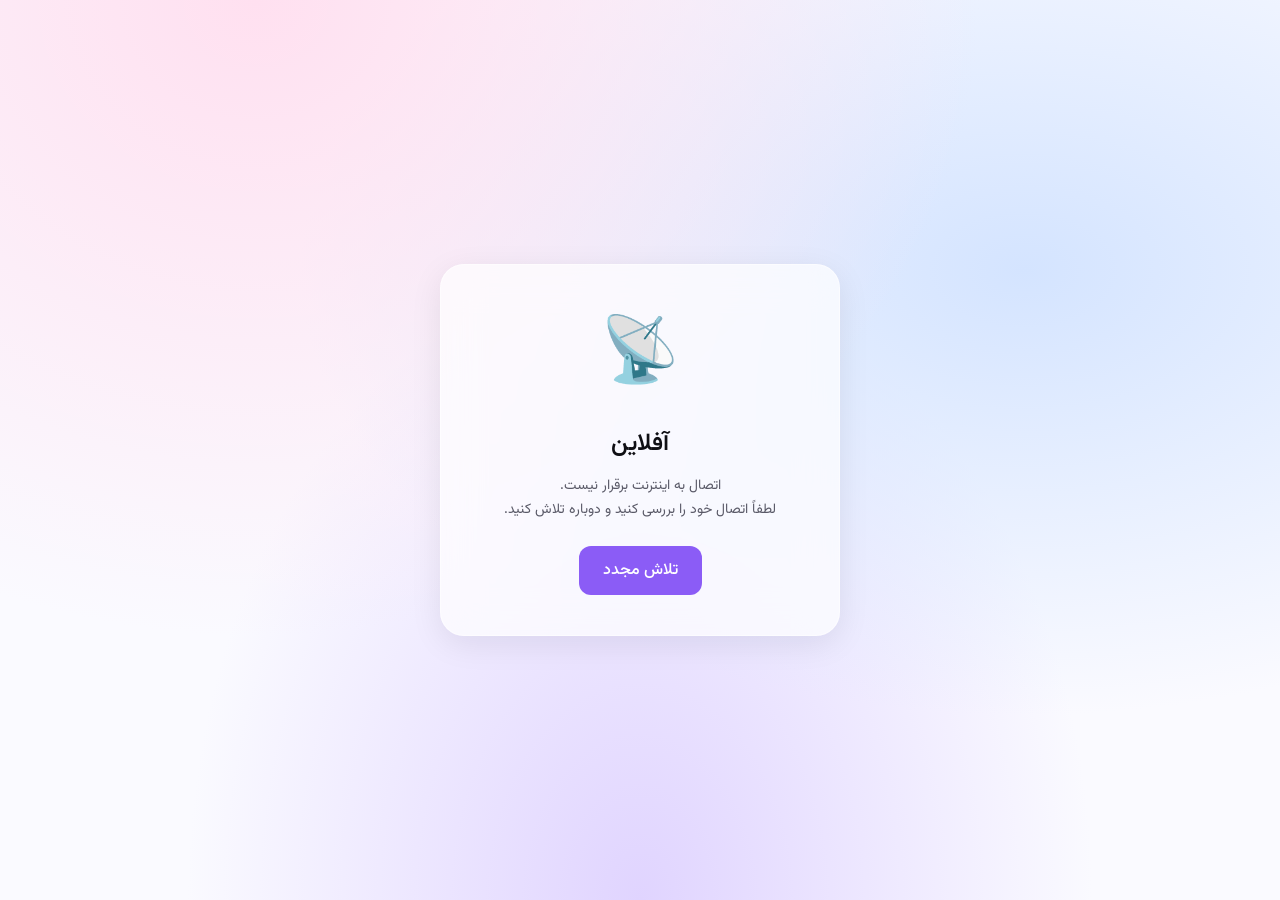
<file: public/offline.html>
<!DOCTYPE html>
<html lang="fa" dir="rtl">
<head>
  <meta charset="UTF-8" />
  <meta name="viewport" content="width=device-width, initial-scale=1.0" />
  <title>اسکای‌چی | آفلاین</title>
  <meta name="theme-color" content="#8B5CF6" />
  <link rel="icon" type="image/svg+xml" href="/favicon.svg" />
  <link href="https://fonts.googleapis.com/css2?family=Vazirmatn:wght@400;500;600;700&display=swap" rel="stylesheet" />
  <style>
    * { margin: 0; padding: 0; box-sizing: border-box; }
    body {
      font-family: 'Vazirmatn', system-ui, sans-serif;
      background: #FAFAFF;
      background-image: 
        radial-gradient(at 20% 0%, #FFE0F0 0%, transparent 50%),
        radial-gradient(at 80% 30%, #D4E4FF 0%, transparent 50%),
        radial-gradient(at 50% 100%, #E0D4FF 0%, transparent 50%);
      min-height: 100vh;
      display: flex;
      align-items: center;
      justify-content: center;
      padding: 20px;
    }
    .container {
      background: rgba(255, 255, 255, 0.7);
      backdrop-filter: blur(20px);
      -webkit-backdrop-filter: blur(20px);
      border: 1px solid rgba(255, 255, 255, 0.5);
      border-radius: 24px;
      padding: 40px;
      max-width: 400px;
      width: 100%;
      text-align: center;
      box-shadow: 0 8px 32px rgba(15, 15, 20, 0.08);
    }
    .icon { font-size: 64px; margin-bottom: 20px; }
    h1 { font-size: 24px; font-weight: 600; color: #0F0F14; margin-bottom: 12px; }
    p { font-size: 14px; color: #5A5A68; line-height: 1.7; margin-bottom: 24px; }
    button {
      background: #8B5CF6;
      color: white;
      border: none;
      border-radius: 12px;
      padding: 12px 24px;
      font-size: 16px;
      font-weight: 500;
      cursor: pointer;
      font-family: inherit;
      transition: background 0.2s;
    }
    button:hover { background: #7C3AED; }
    button:active { transform: translateY(0); }
  </style>
</head>
<body>
  <div class="container">
    <div class="icon">📡</div>
    <h1>آفلاین</h1>
    <p>
      اتصال به اینترنت برقرار نیست.<br />
      لطفاً اتصال خود را بررسی کنید و دوباره تلاش کنید.
    </p>
    <button onclick="window.location.reload()">تلاش مجدد</button>
  </div>
</body>
</html>
</file>
